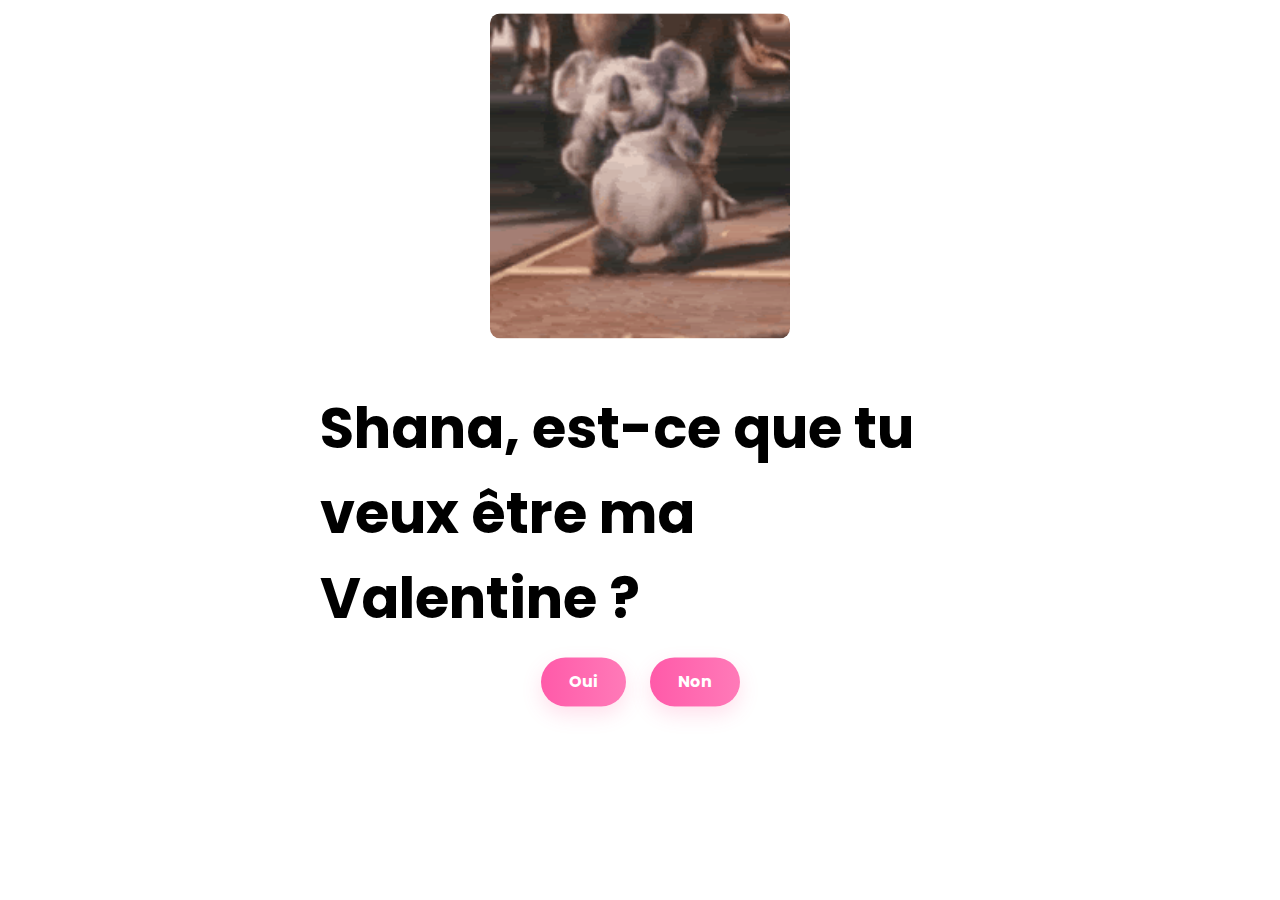
<file: index.html>
<!DOCTYPE html>
<html lang="fr">
  <head>
    <meta charset="UTF-8" />
    <meta name="viewport" content="width=device-width, initial-scale=1.0" />
    <link rel="preconnect" href="https://fonts.googleapis.com" />
    <link rel="preconnect" href="https://fonts.gstatic.com" crossorigin />
    <link href="https://fonts.googleapis.com/css2?family=Poppins:wght@300;400;600;700&display=swap" rel="stylesheet" />
    <link rel="stylesheet" href="style.css" />
    <title>Est-ce que tu m'aimes, Shana ?</title>
</head>
<body>

<div class="question-container container">
<img class="local-gif" src="../1v1Z.gif" alt="gif" />
  <h2 class="question">Shana, est-ce que tu veux être ma Valentine ?</h2>
  <div class="button-container">
    <button class="yes-btn btn js-yes-btn">Oui</button>
    <button class="no-btn btn js-no-btn">Non</button>
  </div>
</div>
<div class="result-container container">
  <img class="gif-result" src="../1v1Z.gif" alt="gif" />
  <h2>Merci beaucoup Shana, je t'aime trop !</h2>
  <p class="muted small">Clique sur « Oui » pour continuer et choisir ce que tu veux manger.</p>
</div>

<div class="cssload-main">
  <div class="cssload-heart">
    <span class="cssload-heartL"></span>
    <span class="cssload-heartR"></span>
    <span class="cssload-square"></span>
  </div>
  <div class="cssload-shadow"></div>
</div>
<script src="script.js"></script>

</body>
</html>
</file>
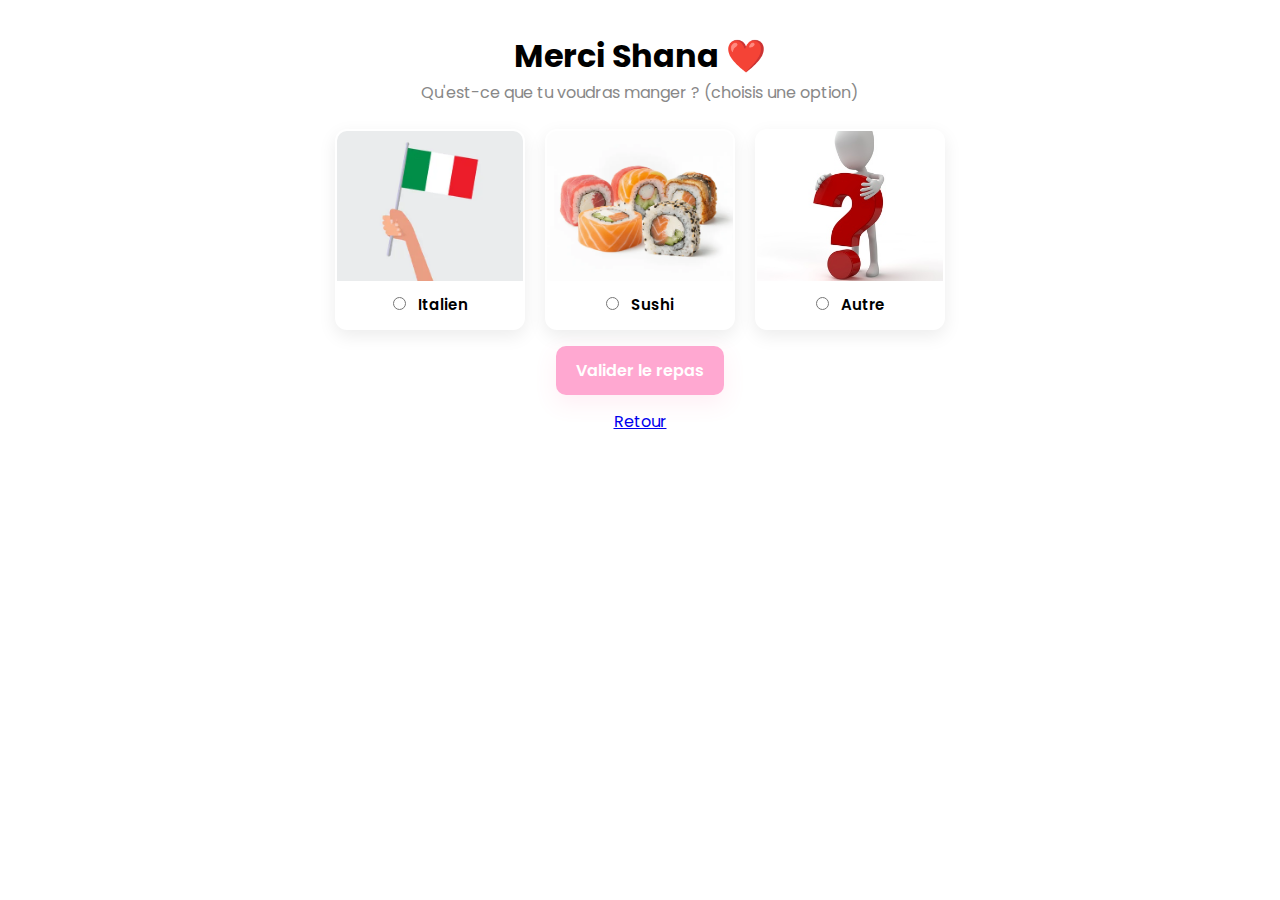
<file: qcm.html>
<!doctype html>
<html lang="fr">
<head>
  <meta charset="utf-8" />
  <meta name="viewport" content="width=device-width, initial-scale=1" />
  <link rel="stylesheet" href="style.css" />
  <link rel="preconnect" href="https://fonts.googleapis.com">
  <link rel="preconnect" href="https://fonts.gstatic.com" crossorigin>
  <link href="https://fonts.googleapis.com/css2?family=Poppins:wght@300;400;600;700&display=swap" rel="stylesheet">
  <title>Choisis ton repas, Shana</title>
  <style>
    .qcm-wrap { max-width: 800px; margin: 32px auto; text-align: center; padding: 0 20px; }
    .choices { display:flex; gap:20px; justify-content:center; margin-top:24px; flex-wrap:wrap; }
    .choice { border-radius:12px; padding:0; cursor:pointer; width:190px; box-shadow:0 6px 18px rgba(0,0,0,0.08); background:white; transition:transform .15s ease, box-shadow .15s ease; border:2px solid transparent; overflow:hidden; }
    .choice:hover { transform:translateY(-8px); box-shadow:0 10px 26px rgba(0,0,0,0.12); }
    .choice.selected { border-color:#ff54a4; box-shadow:0 12px 30px rgba(255,84,164,0.2); }
    .choice img { width:100%; height:150px; object-fit:cover; border-radius:8px 8px 0 0; display:block; }
    .choice div { margin-top:12px; margin-bottom:12px; font-weight:600; font-size:15px; }
    .choice input { margin-right:8px; cursor:pointer; }
    .hidden { display:none; }
    .btn { margin-top:16px; padding:12px 20px; border-radius:10px; background:#ff54a4; color:#fff; border:none; cursor:pointer; font-size:16px; font-weight:600; }
    .btn:disabled { opacity:.5; cursor:not-allowed; }
    #resultText { color:#111827; font-size:1.1rem; }
    @media (max-width:600px){ .choice{width:150px} .choice img{height:110px} .choices{gap:12px} }
  </style>
</head>
<body>
  <div class="qcm-wrap">
    <h1>Merci Shana ❤️</h1>
    <p class="muted">Qu'est-ce que tu voudras manger ? (choisis une option)</p>

    <div class="choices" id="foodChoices">
      <label class="choice" tabindex="0">
        <img id="imgSushi" src="sushi.webp" alt="Italien">
        <div><input type="radio" name="food" value="Italien"> Italien</div>
      </label>

      <label class="choice" tabindex="0">
        <img id="imgItalie" src="italie.webp" alt="Sushi">
        <div><input type="radio" name="food" value="Sushi"> Sushi</div>
      </label>

      <label class="choice" tabindex="0">
        <img src="autre.jpg" alt="Autre">
        <div><input type="radio" name="food" value="Autre"> Autre</div>
      </label>
    </div>

    <button id="foodNext" class="btn" disabled>Valider le repas</button>

    <div id="activityBlock" class="hidden" style="margin-top:20px;">
      <h2>Quelle activité préfères-tu ?</h2>
      <div class="choices">
        <label class="choice">
          <img src="billet-de-cinéma-8931563.webp" alt="Cinéma">
          <div><input type="radio" name="activity" value="Cinéma"> Cinéma</div>
        </label>
        <label class="choice">
          <img src="seance-photo-paris-nuit-couple-cinematographique.webp" alt="Balade à Paris">
          <div><input type="radio" name="activity" value="Balade à Paris"> Balade à Paris</div>
        </label>
        <label class="choice">
          <img src="netflix.jpg" alt="Netflix and chill">
          <div><input type="radio" name="activity" value="Netflix and chill"> Netflix &amp; chill</div>
        </label>
      </div>
      <button id="activityFinish" class="btn" disabled>Valider l'activité</button>
    </div>

    <p id="resultText" class="hidden" style="margin-top:18px; font-size:1.05rem;"></p>

    <div style="margin-top:14px;"><a href="index.html">Retour</a></div>
  </div>

  <script src="qcm.js"></script>
</body>
</html>
</file>
<file: style.css>
* {
  padding: 0;
  margin: 0;
  box-sizing: border-box;
}
body {
  display: grid;
  justify-content: center;
  align-items: center;
  background-color: white;
  font-family: "Poppins", Arial, sans-serif;
}
.container {
  position: absolute;
  top: 50%;
  left: 50%;
  transform: translate(-50%, -50%);
  -o-transform: translate(-50%, -50%);
  -ms-transform: translate(-50%, -50%);
  -webkit-transform: translate(-50%, -50%);
  -moz-transform: translate(-100%, -50%);
  transition: 0.2s;
}

.question-container {
  position: absolute;
  top: 40%;
  left: 50%;
  transition: 0.2s;
}
.local-gif {
  width: 100%;
  max-width: 300px;
  border-radius: 10px;
  display: block;
  margin: 0 auto 3rem auto;
  pointer-events: none;
}
.question {
  font-size: 3.5rem;
  margin-bottom: 1rem;
}
.button-container {
  display: flex;
  justify-content: center;
  gap: 1.5rem;
}
.btn {
  position: relative;
  display: inline-block;
  border: none;
  border-radius: 999px;
  padding: 12px 28px;
  font-family: "Poppins", sans-serif;
  font-size: 16px;
  font-weight: 700;
  cursor: pointer;
  transition: transform 160ms ease, box-shadow 160ms ease, opacity 160ms ease;
  background: linear-gradient(90deg,#ff5aa9 0%,#ff7ab8 100%);
  color: #fff;
  box-shadow: 0 8px 20px rgba(255,85,150,0.18);
}
.btn:hover {
  transform: translateY(-4px);
  box-shadow: 0 14px 30px rgba(255,85,150,0.22);
  opacity: 0.98;
}

.yes-btn, .no-btn {
  position: static;
}

.result-container {
  display: none;
  position: absolute;
  top: 40%;
  left: 50%;
  transform: translate(-50%, -50%);
  -o-transform: translate(-50%, -50%);
  -ms-transform: translate(-50%, -50%);
  -webkit-transform: translate(-50%, -50%);
  -moz-transform: translate(-100%, -50%);
  transition: 0.2s;
}
.gif-result {
  border-radius: 10px;
  margin-bottom: 2rem;
}
.result-container h2 {
  font-size: 3.2rem;
  text-align: center;
}

.muted {
  color: #888;
}

.small {
  font-size: 14px;
}

/* Heart loader animation */
.cssload-main {
  display: none;
  position: fixed;
  top: 50%;
  left: 50%;
  transform: translate(-50%, -50%);
  z-index: 20;
}

.cssload-main * {
  font-size: 62px;
}

.cssload-heart {
  animation: cssload-heart 2.88s cubic-bezier(0.75, 0, 0.5, 1) infinite normal;
  position: absolute;
  top: 50%;
  left: 50%;
  transform: translate(-50%, -50%);
}

.cssload-heartL, .cssload-heartR, .cssload-square {
  width: 1em;
  height: 1em;
  background-color: #ff54a4;
  border-radius: 100%;
  position: absolute;
  animation-duration: 2.88s;
  animation-timing-function: cubic-bezier(0.75, 0, 0.5, 1);
  animation-iteration-count: infinite;
}

.cssload-heartL {
  animation-name: cssload-heartL;
  transform: translate(-28px, -27px);
}

.cssload-heartR {
  animation-name: cssload-heartR;
  transform: translate(28px, -27px);
}

.cssload-square {
  animation-name: cssload-square;
  transform: rotate(-45deg);
  border-radius: 20%;
}

.cssload-shadow {
  position: absolute;
  bottom: -80px;
  left: 50%;
  width: 1em;
  height: 0.24em;
  background-color: rgba(255, 84, 164, 0.2);
  border-radius: 50%;
  animation: cssload-shadow 2.88s cubic-bezier(0.75, 0, 0.5, 1) infinite normal;
  transform: translateX(-50%);
}

@keyframes cssload-square {
  50% {
    border-radius: 50%;
    transform: scale(0.5) rotate(-45deg);
  }
  100% {
    transform: rotate(-45deg);
  }
}

@keyframes cssload-heart {
  50% {
    transform: translate(-50%, -50%) rotate(360deg);
  }
  100% {
    transform: translate(-50%, -50%) rotate(720deg);
  }
}

@keyframes cssload-heartL {
  60% {
    transform: translate(-28px, -27px) scale(0.4);
  }
}

@keyframes cssload-heartR {
  40% {
    transform: translate(28px, -27px) scale(0.4);
  }
}

@keyframes cssload-shadow {
  50% {
    transform: translateX(-50%) scale(0.5);
    opacity: 0.5;
  }
}

/* Responsive */
@media (max-width: 768px) {
  .question {
    font-size: clamp(22px, 5vw, 36px);
  }
  
  .button-container {
    gap: 16px;
  }
  
  .btn {
    padding: 12px 24px;
    font-size: 16px;
  }
  
  .local-gif, .gif-result {
    max-width: 220px;
  }
}

@media (max-width: 480px) {
  .question {
    font-size: clamp(18px, 5vw, 28px);
    margin-bottom: 20px;
  }
  
  .button-container {
    gap: 12px;
  }
  
  .btn {
    padding: 10px 20px;
    font-size: 14px;
  }
  
  .local-gif, .gif-result {
    max-width: 180px;
  }
}
</file>
